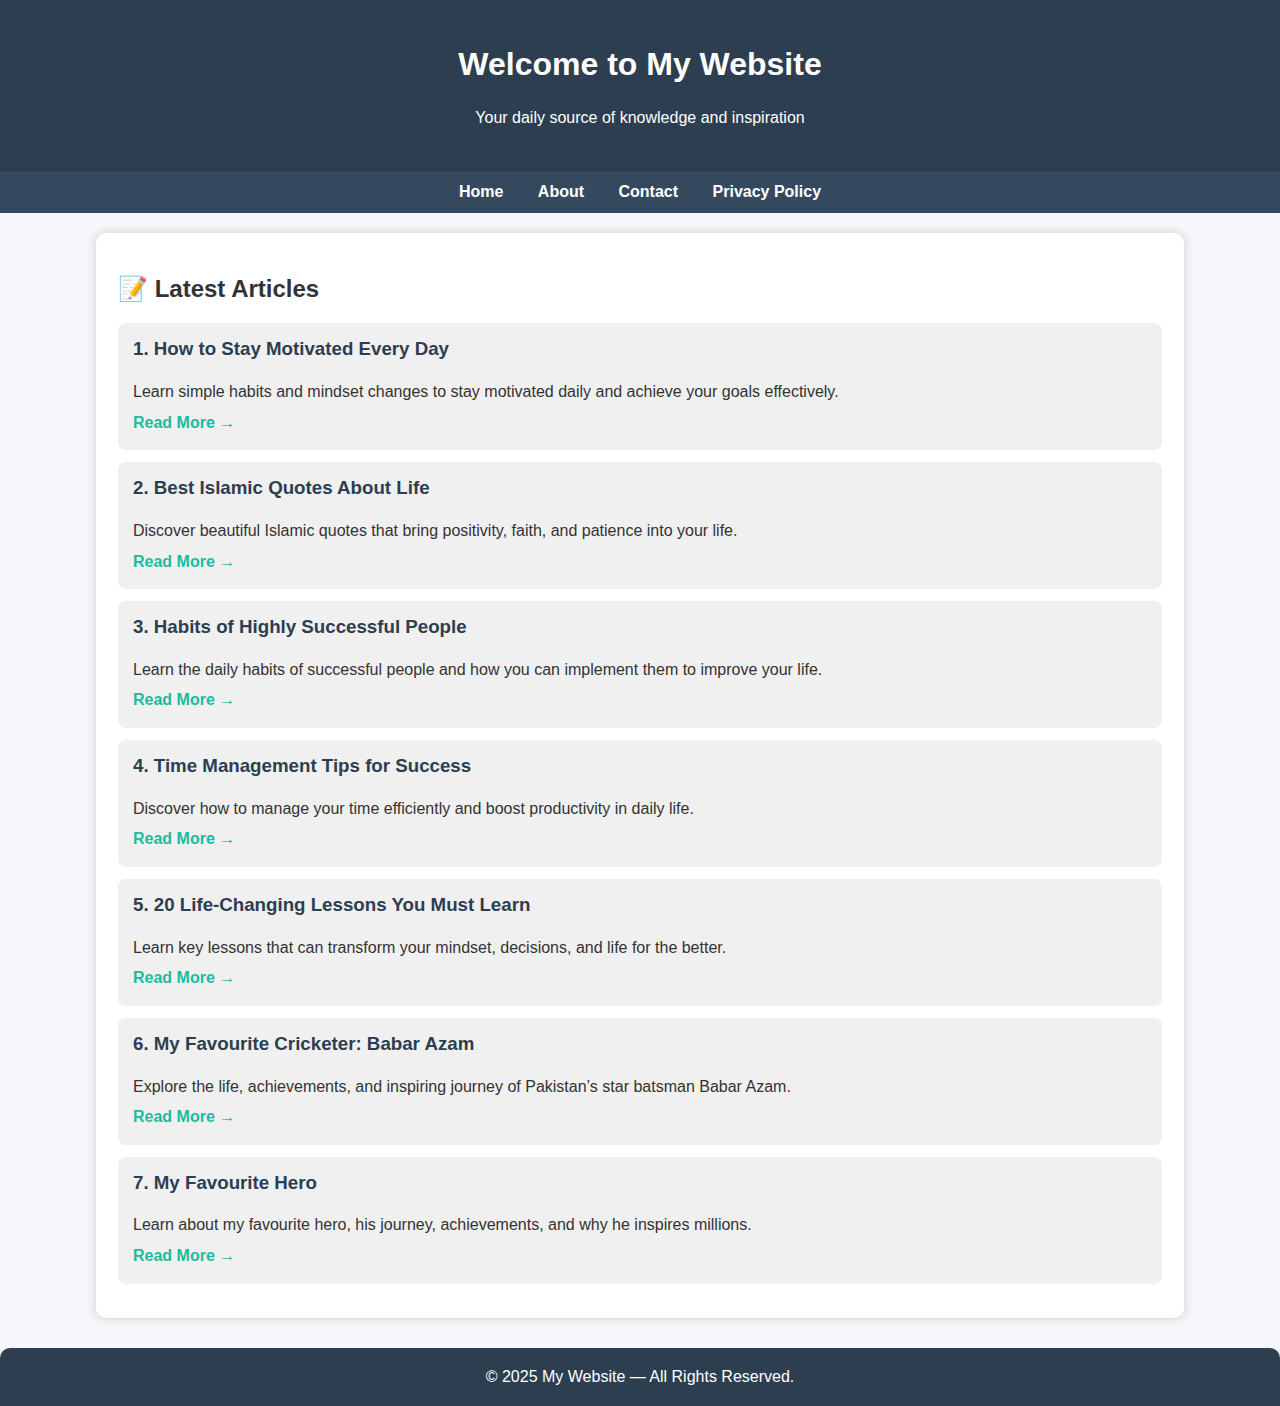
<file: index.html>
<!DOCTYPE html>
<html lang="en">
<head>
    <meta charset="UTF-8">
    <meta name="viewport" content="width=device-width, initial-scale=1.0">
    <title>My Website - Home</title>
    <link rel="stylesheet" href="style.css">
</head>
<body>

<header>
    <h1>Welcome to My Website</h1>
    <p>Your daily source of knowledge and inspiration</p>
</header>

<nav>
    <a href="index.html">Home</a>
    <a href="about.html">About</a>
    <a href="contact.html">Contact</a>
    <a href="privacy.html">Privacy Policy</a>
</nav>

<div class="container">

    <div class="card">
        <h2>📝 Latest Articles</h2>

        <div class="article">
            <h3>1. How to Stay Motivated Every Day</h3>
            <p>Learn simple habits and mindset changes to stay motivated daily and achieve your goals effectively.</p>
            <p><b><a href="article1.html">Read More →</a></b></p>
        </div>

        <div class="article">
            <h3>2. Best Islamic Quotes About Life</h3>
            <p>Discover beautiful Islamic quotes that bring positivity, faith, and patience into your life.</p>
            <p><b><a href="article2.html">Read More →</a></b></p>
        </div>

        <div class="article">
            <h3>3. Habits of Highly Successful People</h3>
            <p>Learn the daily habits of successful people and how you can implement them to improve your life.</p>
            <p><b><a href="article3.html">Read More →</a></b></p>
        </div>

        <div class="article">
            <h3>4. Time Management Tips for Success</h3>
            <p>Discover how to manage your time efficiently and boost productivity in daily life.</p>
            <p><b><a href="article4.html">Read More →</a></b></p>
        </div>

        <div class="article">
            <h3>5. 20 Life-Changing Lessons You Must Learn</h3>
            <p>Learn key lessons that can transform your mindset, decisions, and life for the better.</p>
            <p><b><a href="article5.html">Read More →</a></b></p>
        </div>

        <div class="article">
            <h3>6. My Favourite Cricketer: Babar Azam</h3>
            <p>Explore the life, achievements, and inspiring journey of Pakistan’s star batsman Babar Azam.</p>
            <p><b><a href="article6.html">Read More →</a></b></p>
        </div>

        <div class="article">
            <h3>7. My Favourite Hero</h3>
            <p>Learn about my favourite hero, his journey, achievements, and why he inspires millions.</p>
            <p><b><a href="article7.html">Read More →</a></b></p>
        </div>

    </div>

</div>

<footer>
    © 2025 My Website — All Rights Reserved.
</footer>

</body>
</html>
</file>
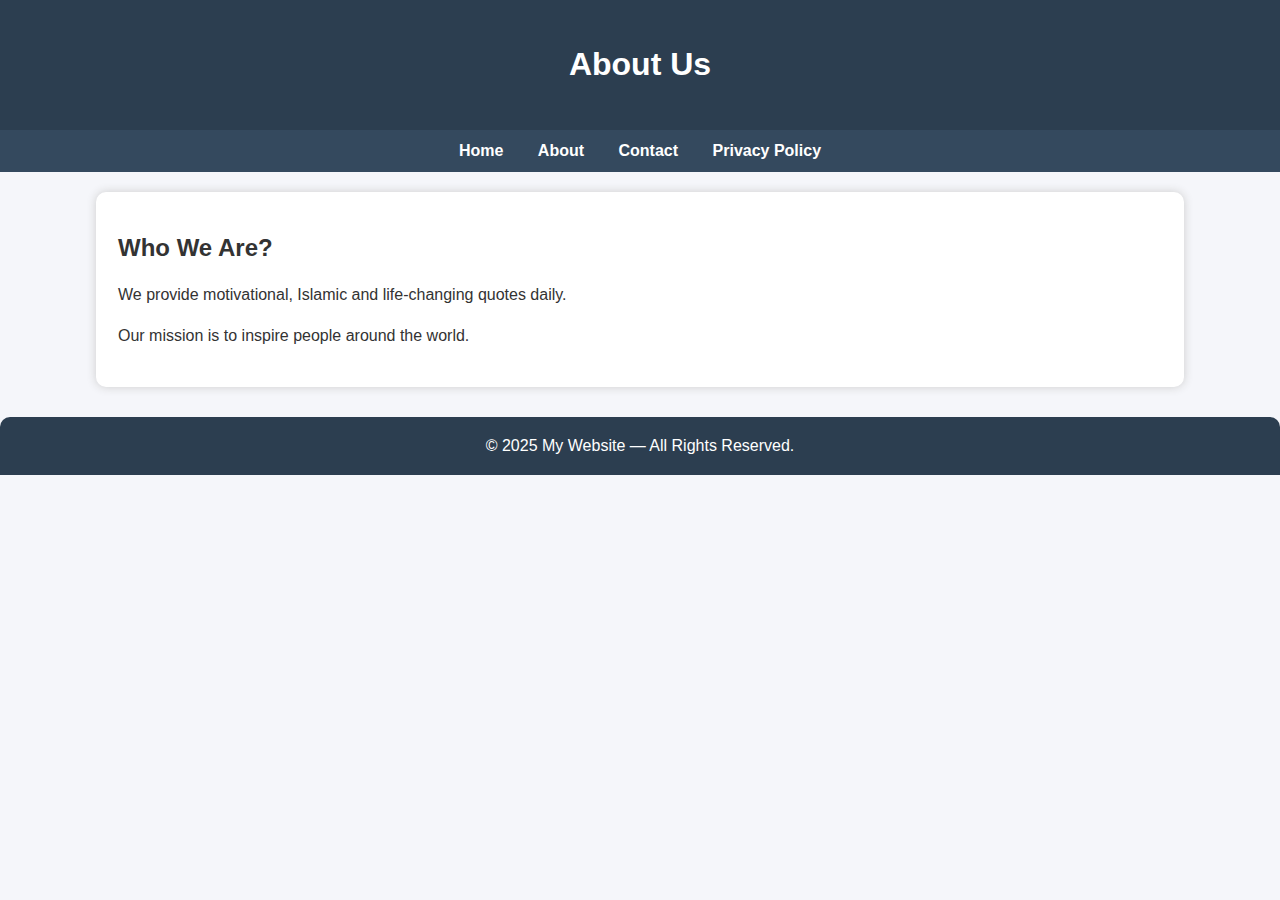
<file: about.html>
<!DOCTYPE html>
<html lang="en">
<head>
    <meta charset="UTF-8">
    <meta name="viewport" content="width=device-width, initial-scale=1.0">
    <title>About Us</title>
    <link rel="stylesheet" href="style.css">
</head>
<body>

<header>
    <h1>About Us</h1>
</header>

<nav>
    <a href="index.html">Home</a>
    <a href="about.html">About</a>
    <a href="contact.html">Contact</a>
    <a href="privacy.html">Privacy Policy</a>
</nav>

<div class="container">
    <div class="card">
        <h2>Who We Are?</h2>
        <p>We provide motivational, Islamic and life-changing quotes daily.</p>
        <p>Our mission is to inspire people around the world.</p>
    </div>
</div>

<footer>
    © 2025 My Website — All Rights Reserved.
</footer>

</body>
</html>
</file>
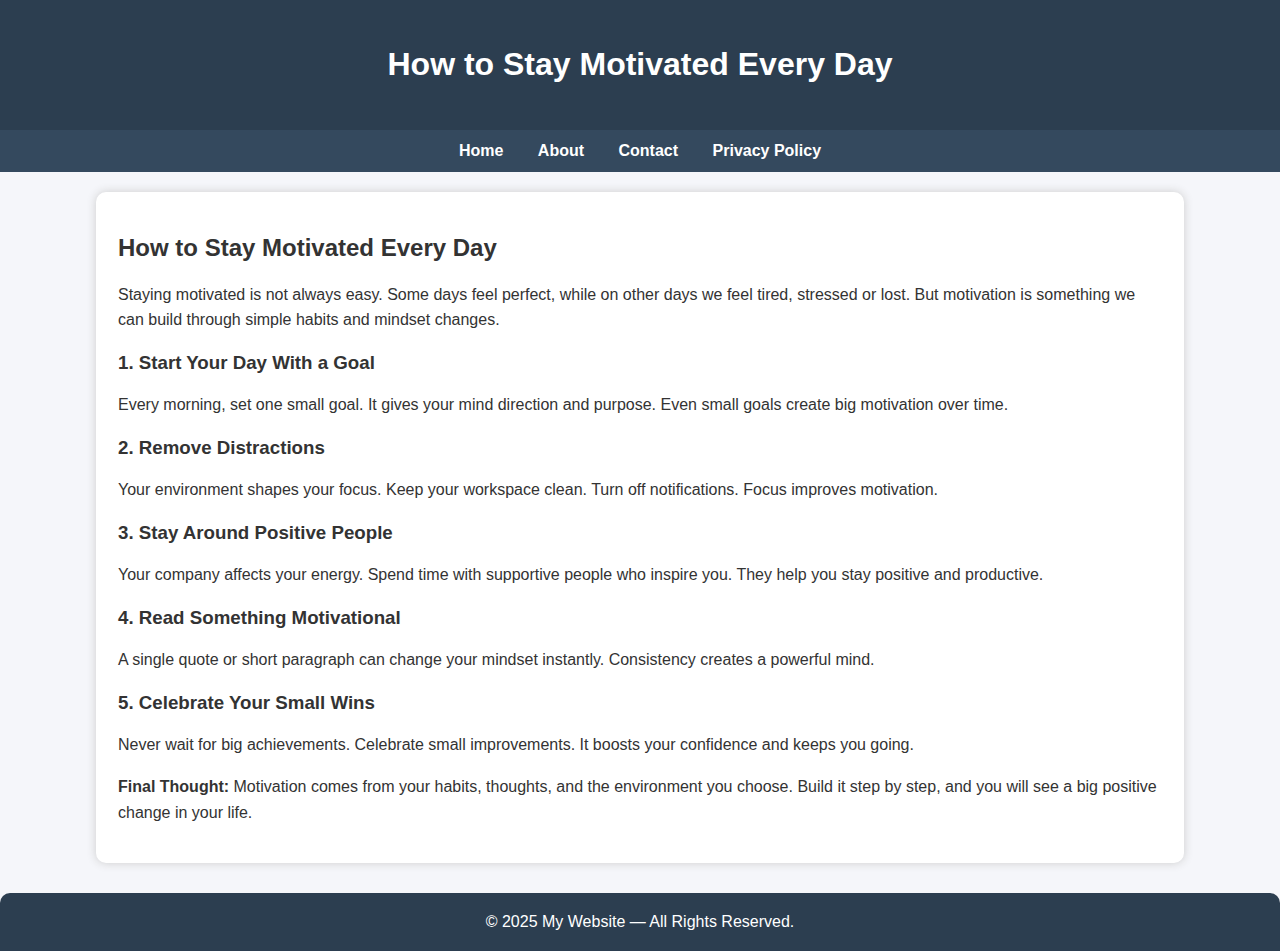
<file: article1.html>
<!DOCTYPE html>
<html lang="en">
<head>
    <meta charset="UTF-8">
    <meta name="viewport" content="width=device-width, initial-scale=1.0">
    <title>How to Stay Motivated Every Day</title>
    <link rel="stylesheet" href="style.css">
</head>
<body>

<header>
    <h1>How to Stay Motivated Every Day</h1>
</header>

<nav>
    <a href="index.html">Home</a>
    <a href="about.html">About</a>
    <a href="contact.html">Contact</a>
    <a href="privacy.html">Privacy Policy</a>
</nav>

<div class="container">
    <div class="card">
        <h2>How to Stay Motivated Every Day</h2>

        <p>Staying motivated is not always easy. Some days feel perfect, while on other days
        we feel tired, stressed or lost. But motivation is something we can build through
        simple habits and mindset changes.</p>

        <h3>1. Start Your Day With a Goal</h3>
        <p>Every morning, set one small goal. It gives your mind direction and purpose.
        Even small goals create big motivation over time.</p>

        <h3>2. Remove Distractions</h3>
        <p>Your environment shapes your focus. Keep your workspace clean. Turn off notifications.
        Focus improves motivation.</p>

        <h3>3. Stay Around Positive People</h3>
        <p>Your company affects your energy. Spend time with supportive people who inspire you.
        They help you stay positive and productive.</p>

        <h3>4. Read Something Motivational</h3>
        <p>A single quote or short paragraph can change your mindset instantly.
        Consistency creates a powerful mind.</p>

        <h3>5. Celebrate Your Small Wins</h3>
        <p>Never wait for big achievements. Celebrate small improvements.
        It boosts your confidence and keeps you going.</p>

        <p><b>Final Thought:</b> Motivation comes from your habits, thoughts,
        and the environment you choose. Build it step by step, and you will see a
        big positive change in your life.</p>
    </div>
</div>

<footer>
    © 2025 My Website — All Rights Reserved.
</footer>

</body>
</html>
</file>
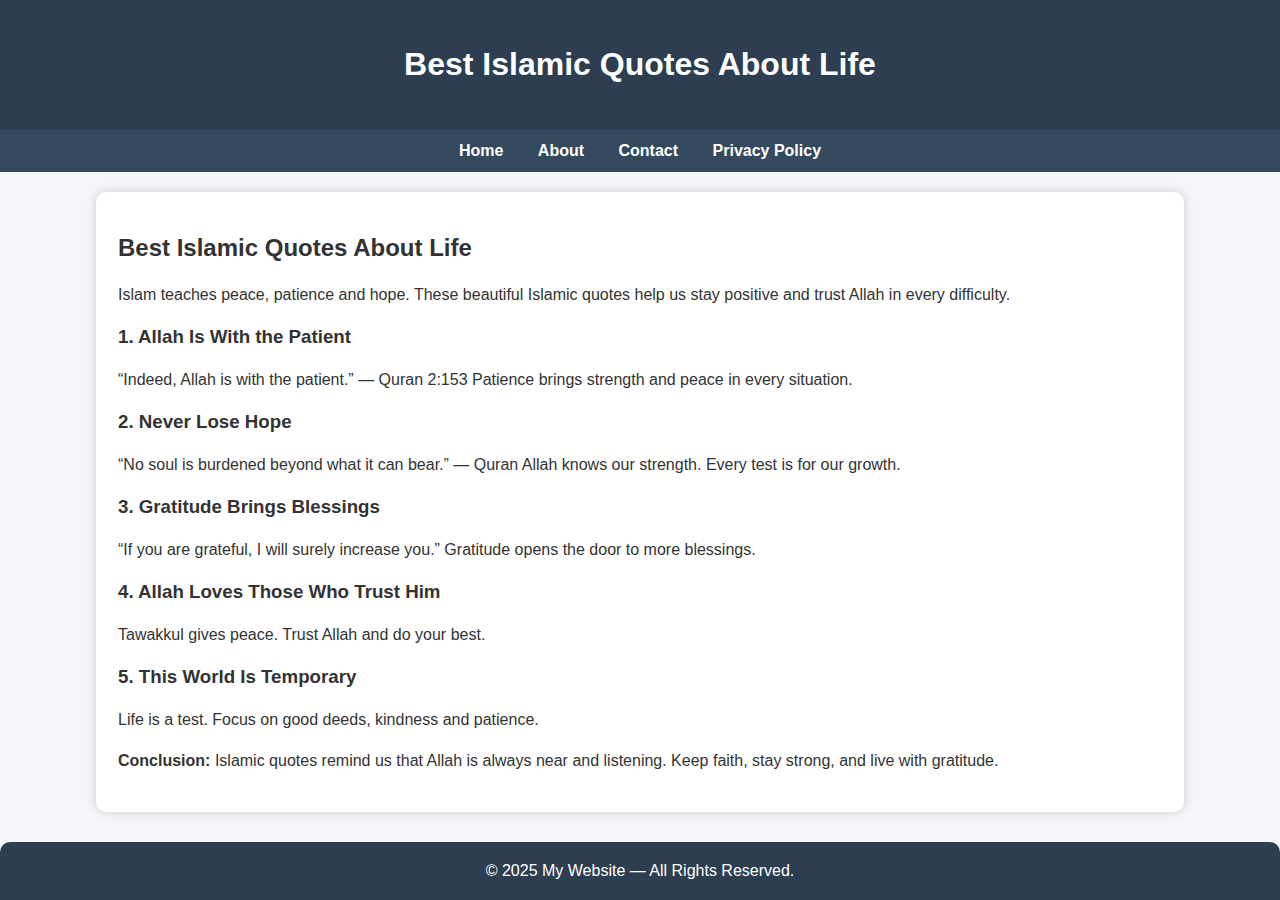
<file: article2.html>
<!DOCTYPE html>
<html lang="en">
<head>
    <meta charset="UTF-8">
    <meta name="viewport" content="width=device-width, initial-scale=1.0">
    <title>Best Islamic Quotes About Life</title>
    <link rel="stylesheet" href="style.css">
</head>
<body>

<header>
    <h1>Best Islamic Quotes About Life</h1>
</header>

<nav>
    <a href="index.html">Home</a>
    <a href="about.html">About</a>
    <a href="contact.html">Contact</a>
    <a href="privacy.html">Privacy Policy</a>
</nav>

<div class="container">
    <div class="card">
        <h2>Best Islamic Quotes About Life</h2>

        <p>Islam teaches peace, patience and hope. These beautiful Islamic quotes help us
        stay positive and trust Allah in every difficulty.</p>

        <h3>1. Allah Is With the Patient</h3>
        <p>“Indeed, Allah is with the patient.” — Quran 2:153  
        Patience brings strength and peace in every situation.</p>

        <h3>2. Never Lose Hope</h3>
        <p>“No soul is burdened beyond what it can bear.” — Quran  
        Allah knows our strength. Every test is for our growth.</p>

        <h3>3. Gratitude Brings Blessings</h3>
        <p>“If you are grateful, I will surely increase you.”  
        Gratitude opens the door to more blessings.</p>

        <h3>4. Allah Loves Those Who Trust Him</h3>
        <p>Tawakkul gives peace. Trust Allah and do your best.</p>

        <h3>5. This World Is Temporary</h3>
        <p>Life is a test. Focus on good deeds, kindness and patience.</p>

        <p><b>Conclusion:</b> Islamic quotes remind us that Allah is always near and
        listening. Keep faith, stay strong, and live with gratitude.</p>
    </div>
</div>

<footer>
    © 2025 My Website — All Rights Reserved.
</footer>

</body>
</html>
</file>
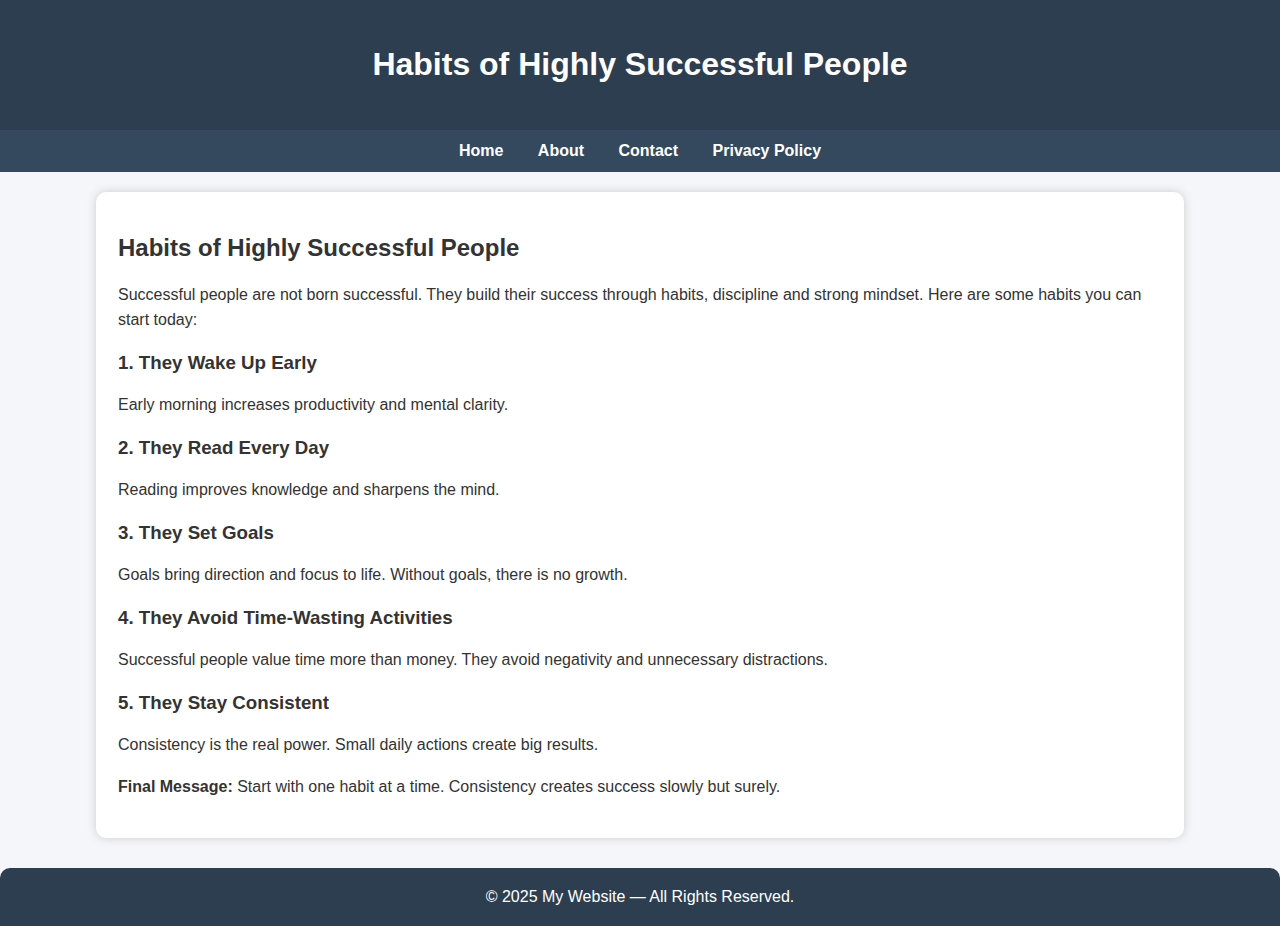
<file: article3.html>
<!DOCTYPE html>
<html lang="en">
<head>
    <meta charset="UTF-8">
    <meta name="viewport" content="width=device-width, initial-scale=1.0">
    <title>Habits of Highly Successful People</title>
    <link rel="stylesheet" href="style.css">
</head>
<body>

<header>
    <h1>Habits of Highly Successful People</h1>
</header>

<nav>
    <a href="index.html">Home</a>
    <a href="about.html">About</a>
    <a href="contact.html">Contact</a>
    <a href="privacy.html">Privacy Policy</a>
</nav>

<div class="container">
    <div class="card">
        <h2>Habits of Highly Successful People</h2>

        <p>Successful people are not born successful. They build their success through habits,
        discipline and strong mindset. Here are some habits you can start today:</p>

        <h3>1. They Wake Up Early</h3>
        <p>Early morning increases productivity and mental clarity.</p>

        <h3>2. They Read Every Day</h3>
        <p>Reading improves knowledge and sharpens the mind.</p>

        <h3>3. They Set Goals</h3>
        <p>Goals bring direction and focus to life. Without goals, there is no growth.</p>

        <h3>4. They Avoid Time-Wasting Activities</h3>
        <p>Successful people value time more than money. They avoid negativity and unnecessary distractions.</p>

        <h3>5. They Stay Consistent</h3>
        <p>Consistency is the real power. Small daily actions create big results.</p>

        <p><b>Final Message:</b> Start with one habit at a time. Consistency creates success slowly but surely.</p>
    </div>
</div>

<footer>
    © 2025 My Website — All Rights Reserved.
</footer>

</body>
</html>
</file>
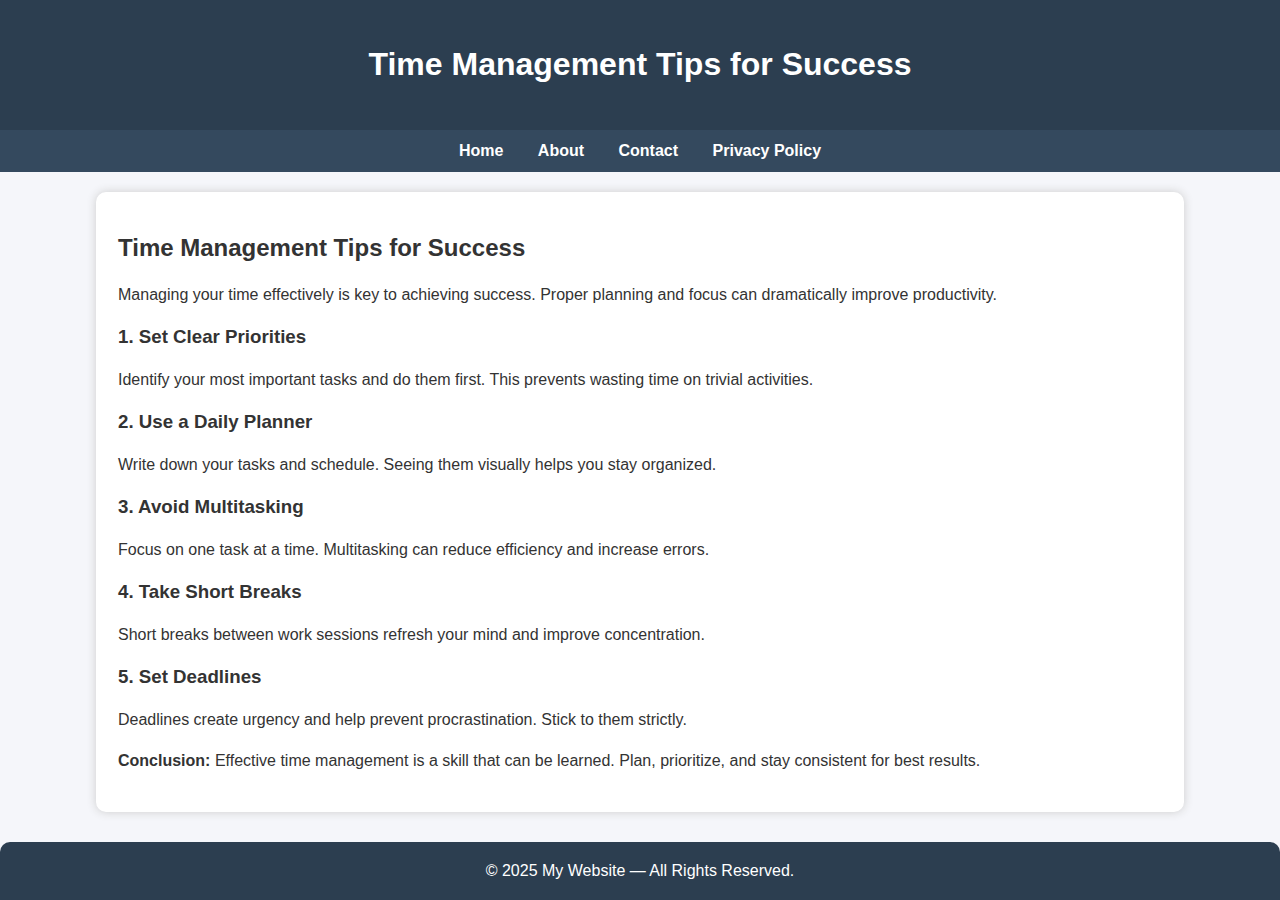
<file: article4.html>
<!DOCTYPE html>
<html lang="en">
<head>
    <meta charset="UTF-8">
    <meta name="viewport" content="width=device-width, initial-scale=1.0">
    <title>Time Management Tips for Success</title>
    <link rel="stylesheet" href="style.css">
</head>
<body>

<header>
    <h1>Time Management Tips for Success</h1>
</header>

<nav>
    <a href="index.html">Home</a>
    <a href="about.html">About</a>
    <a href="contact.html">Contact</a>
    <a href="privacy.html">Privacy Policy</a>
</nav>

<div class="container">
    <div class="card">
        <h2>Time Management Tips for Success</h2>

        <p>Managing your time effectively is key to achieving success. Proper planning and focus can dramatically improve productivity.</p>

        <h3>1. Set Clear Priorities</h3>
        <p>Identify your most important tasks and do them first. This prevents wasting time on trivial activities.</p>

        <h3>2. Use a Daily Planner</h3>
        <p>Write down your tasks and schedule. Seeing them visually helps you stay organized.</p>

        <h3>3. Avoid Multitasking</h3>
        <p>Focus on one task at a time. Multitasking can reduce efficiency and increase errors.</p>

        <h3>4. Take Short Breaks</h3>
        <p>Short breaks between work sessions refresh your mind and improve concentration.</p>

        <h3>5. Set Deadlines</h3>
        <p>Deadlines create urgency and help prevent procrastination. Stick to them strictly.</p>

        <p><b>Conclusion:</b> Effective time management is a skill that can be learned. Plan, prioritize, and stay consistent for best results.</p>
    </div>
</div>

<footer>
    © 2025 My Website — All Rights Reserved.
</footer>

</body>
</html>
</file>
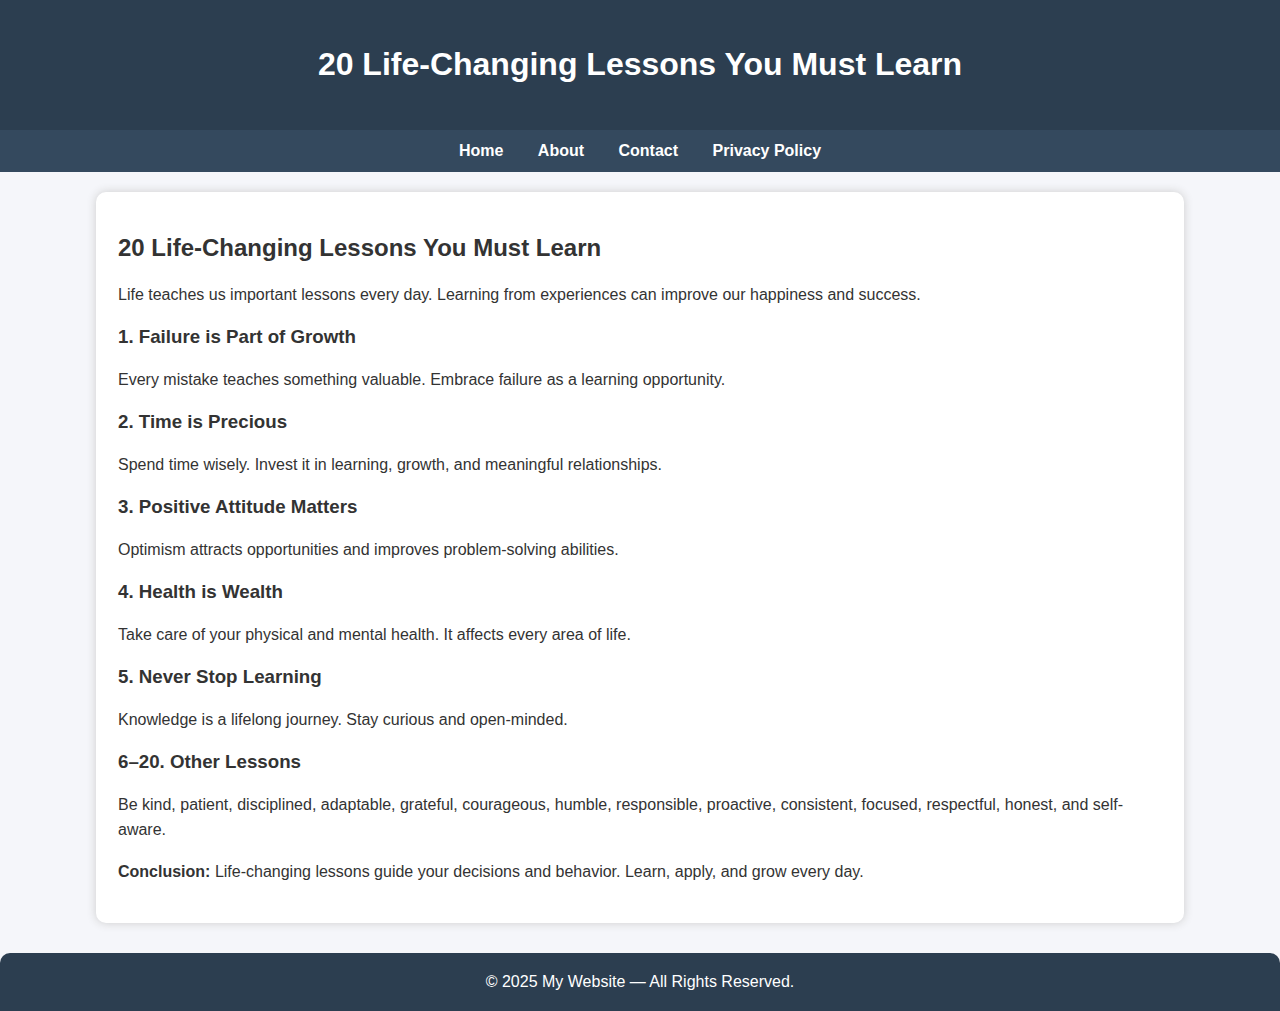
<file: article5.html>
<!DOCTYPE html>
<html lang="en">
<head>
    <meta charset="UTF-8">
    <meta name="viewport" content="width=device-width, initial-scale=1.0">
    <title>20 Life-Changing Lessons You Must Learn</title>
    <link rel="stylesheet" href="style.css">
</head>
<body>

<header>
    <h1>20 Life-Changing Lessons You Must Learn</h1>
</header>

<nav>
    <a href="index.html">Home</a>
    <a href="about.html">About</a>
    <a href="contact.html">Contact</a>
    <a href="privacy.html">Privacy Policy</a>
</nav>

<div class="container">
    <div class="card">
        <h2>20 Life-Changing Lessons You Must Learn</h2>

        <p>Life teaches us important lessons every day. Learning from experiences can improve our happiness and success.</p>

        <h3>1. Failure is Part of Growth</h3>
        <p>Every mistake teaches something valuable. Embrace failure as a learning opportunity.</p>

        <h3>2. Time is Precious</h3>
        <p>Spend time wisely. Invest it in learning, growth, and meaningful relationships.</p>

        <h3>3. Positive Attitude Matters</h3>
        <p>Optimism attracts opportunities and improves problem-solving abilities.</p>

        <h3>4. Health is Wealth</h3>
        <p>Take care of your physical and mental health. It affects every area of life.</p>

        <h3>5. Never Stop Learning</h3>
        <p>Knowledge is a lifelong journey. Stay curious and open-minded.</p>

        <h3>6–20. Other Lessons</h3>
        <p>Be kind, patient, disciplined, adaptable, grateful, courageous, humble, responsible, proactive, consistent, focused, respectful, honest, and self-aware.</p>

        <p><b>Conclusion:</b> Life-changing lessons guide your decisions and behavior. Learn, apply, and grow every day.</p>
    </div>
</div>

<footer>
    © 2025 My Website — All Rights Reserved.
</footer>

</body>
</html>
</file>
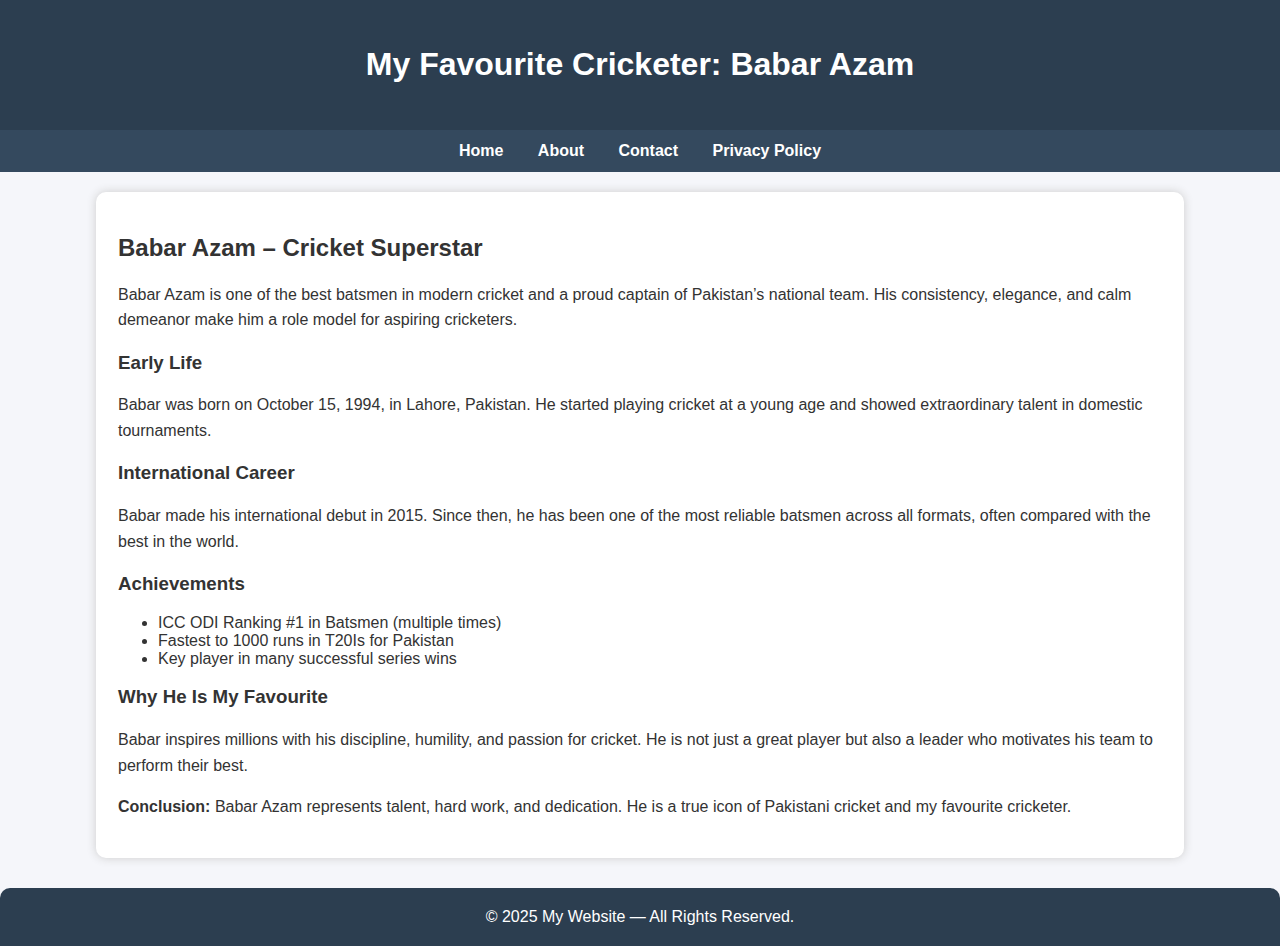
<file: article6.html>
<!DOCTYPE html>
<html lang="en">
<head>
    <meta charset="UTF-8">
    <meta name="viewport" content="width=device-width, initial-scale=1.0">
    <title>My Favourite Cricketer: Babar Azam</title>
    <link rel="stylesheet" href="style.css">
</head>
<body>

<header>
    <h1>My Favourite Cricketer: Babar Azam</h1>
</header>

<nav>
    <a href="index.html">Home</a>
    <a href="about.html">About</a>
    <a href="contact.html">Contact</a>
    <a href="privacy.html">Privacy Policy</a>
</nav>

<div class="container">
    <div class="card">
        <h2>Babar Azam – Cricket Superstar</h2>

        <p>Babar Azam is one of the best batsmen in modern cricket and a proud captain of Pakistan’s national team. His consistency, elegance, and calm demeanor make him a role model for aspiring cricketers.</p>

        <h3>Early Life</h3>
        <p>Babar was born on October 15, 1994, in Lahore, Pakistan. He started playing cricket at a young age and showed extraordinary talent in domestic tournaments.</p>

        <h3>International Career</h3>
        <p>Babar made his international debut in 2015. Since then, he has been one of the most reliable batsmen across all formats, often compared with the best in the world.</p>

        <h3>Achievements</h3>
        <ul>
            <li>ICC ODI Ranking #1 in Batsmen (multiple times)</li>
            <li>Fastest to 1000 runs in T20Is for Pakistan</li>
            <li>Key player in many successful series wins</li>
        </ul>

        <h3>Why He Is My Favourite</h3>
        <p>Babar inspires millions with his discipline, humility, and passion for cricket. He is not just a great player but also a leader who motivates his team to perform their best.</p>

        <p><b>Conclusion:</b> Babar Azam represents talent, hard work, and dedication. He is a true icon of Pakistani cricket and my favourite cricketer.</p>
    </div>
</div>

<footer>
    © 2025 My Website — All Rights Reserved.
</footer>

</body>
</html>
</file>
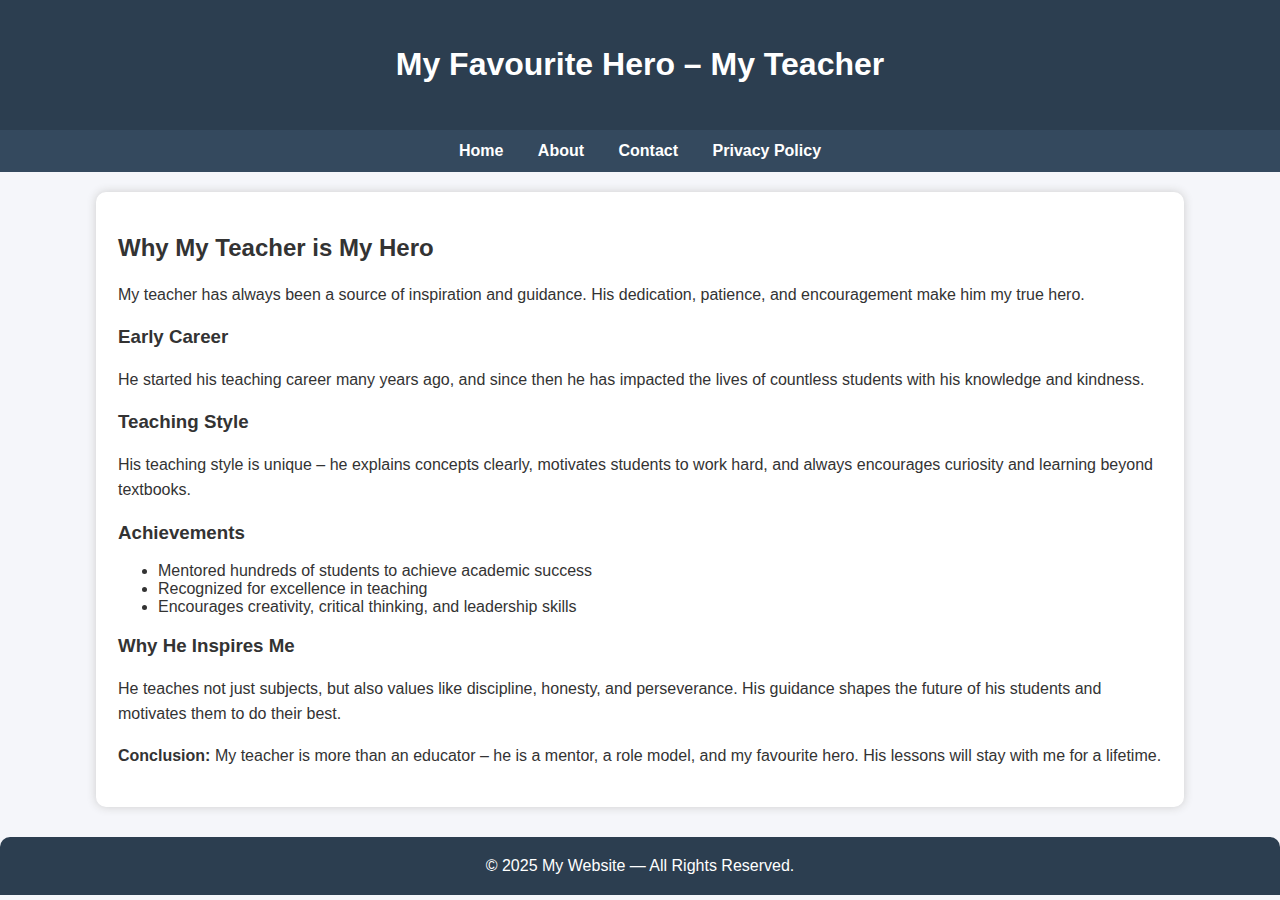
<file: article7.html>
<!DOCTYPE html>
<html lang="en">
<head>
    <meta charset="UTF-8">
    <meta name="viewport" content="width=device-width, initial-scale=1.0">
    <title>My Favourite Hero – My Teacher</title>
    <link rel="stylesheet" href="style.css">
</head>
<body>

<header>
    <h1>My Favourite Hero – My Teacher</h1>
</header>

<nav>
    <a href="index.html">Home</a>
    <a href="about.html">About</a>
    <a href="contact.html">Contact</a>
    <a href="privacy.html">Privacy Policy</a>
</nav>

<div class="container">
    <div class="card">
        <h2>Why My Teacher is My Hero</h2>

        <p>My teacher has always been a source of inspiration and guidance. His dedication, patience, and encouragement make him my true hero.</p>

        <h3>Early Career</h3>
        <p>He started his teaching career many years ago, and since then he has impacted the lives of countless students with his knowledge and kindness.</p>

        <h3>Teaching Style</h3>
        <p>His teaching style is unique – he explains concepts clearly, motivates students to work hard, and always encourages curiosity and learning beyond textbooks.</p>

        <h3>Achievements</h3>
        <ul>
            <li>Mentored hundreds of students to achieve academic success</li>
            <li>Recognized for excellence in teaching</li>
            <li>Encourages creativity, critical thinking, and leadership skills</li>
        </ul>

        <h3>Why He Inspires Me</h3>
        <p>He teaches not just subjects, but also values like discipline, honesty, and perseverance. His guidance shapes the future of his students and motivates them to do their best.</p>

        <p><b>Conclusion:</b> My teacher is more than an educator – he is a mentor, a role model, and my favourite hero. His lessons will stay with me for a lifetime.</p>

    </div>
</div>

<footer>
    © 2025 My Website — All Rights Reserved.
</footer>

</body>
</html>
</file>
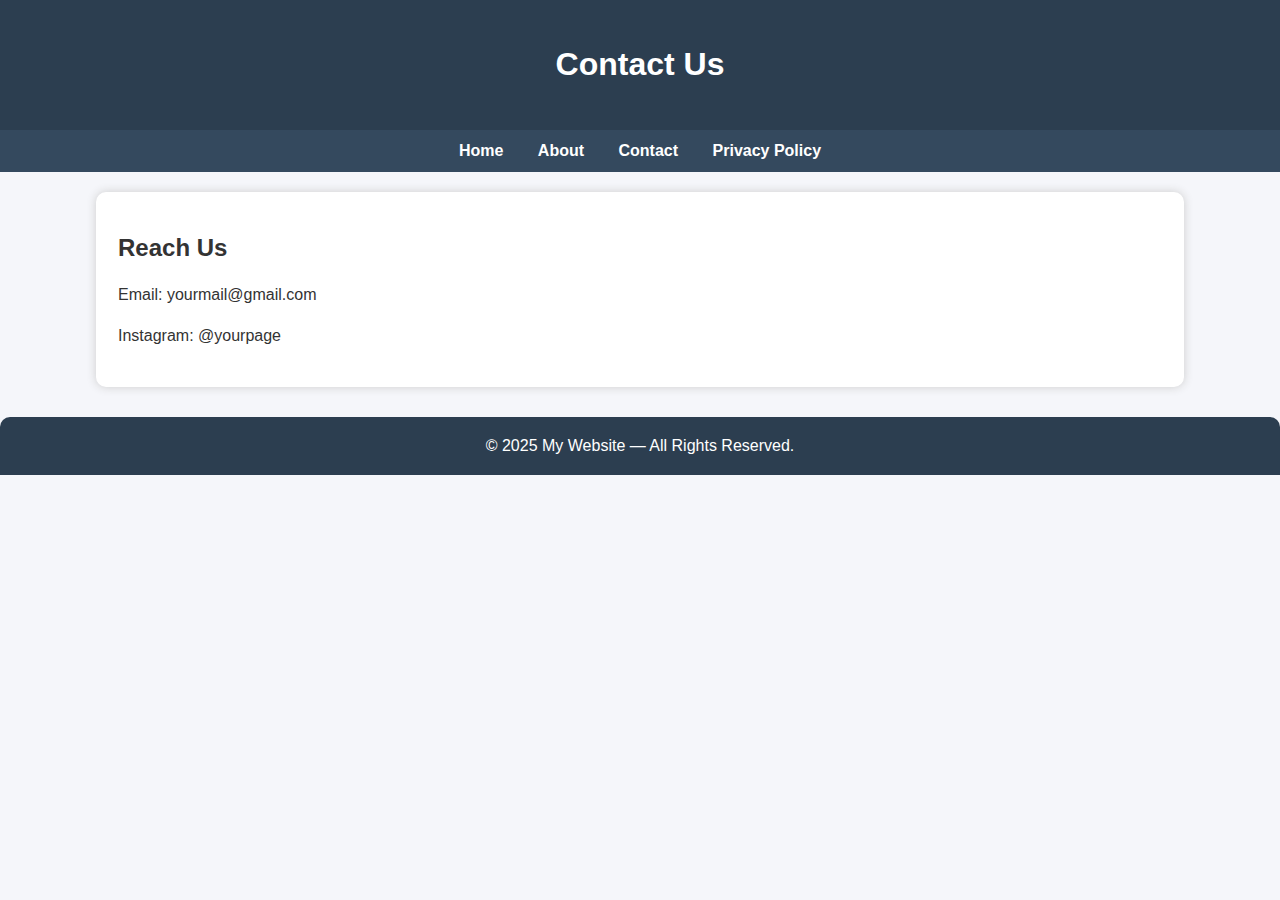
<file: contact.html>
<!DOCTYPE html>
<html lang="en">
<head>
    <meta charset="UTF-8">
    <meta name="viewport" content="width=device-width, initial-scale=1.0">
    <title>Contact</title>
    <link rel="stylesheet" href="style.css">
</head>
<body>

<header>
    <h1>Contact Us</h1>
</header>

<nav>
    <a href="index.html">Home</a>
    <a href="about.html">About</a>
    <a href="contact.html">Contact</a>
    <a href="privacy.html">Privacy Policy</a>
</nav>

<div class="container">
    <div class="card">
        <h2>Reach Us</h2>
        <p>Email: yourmail@gmail.com</p>
        <p>Instagram: @yourpage</p>
    </div>
</div>

<footer>
    © 2025 My Website — All Rights Reserved.
</footer>

</body>
</html>
</file>
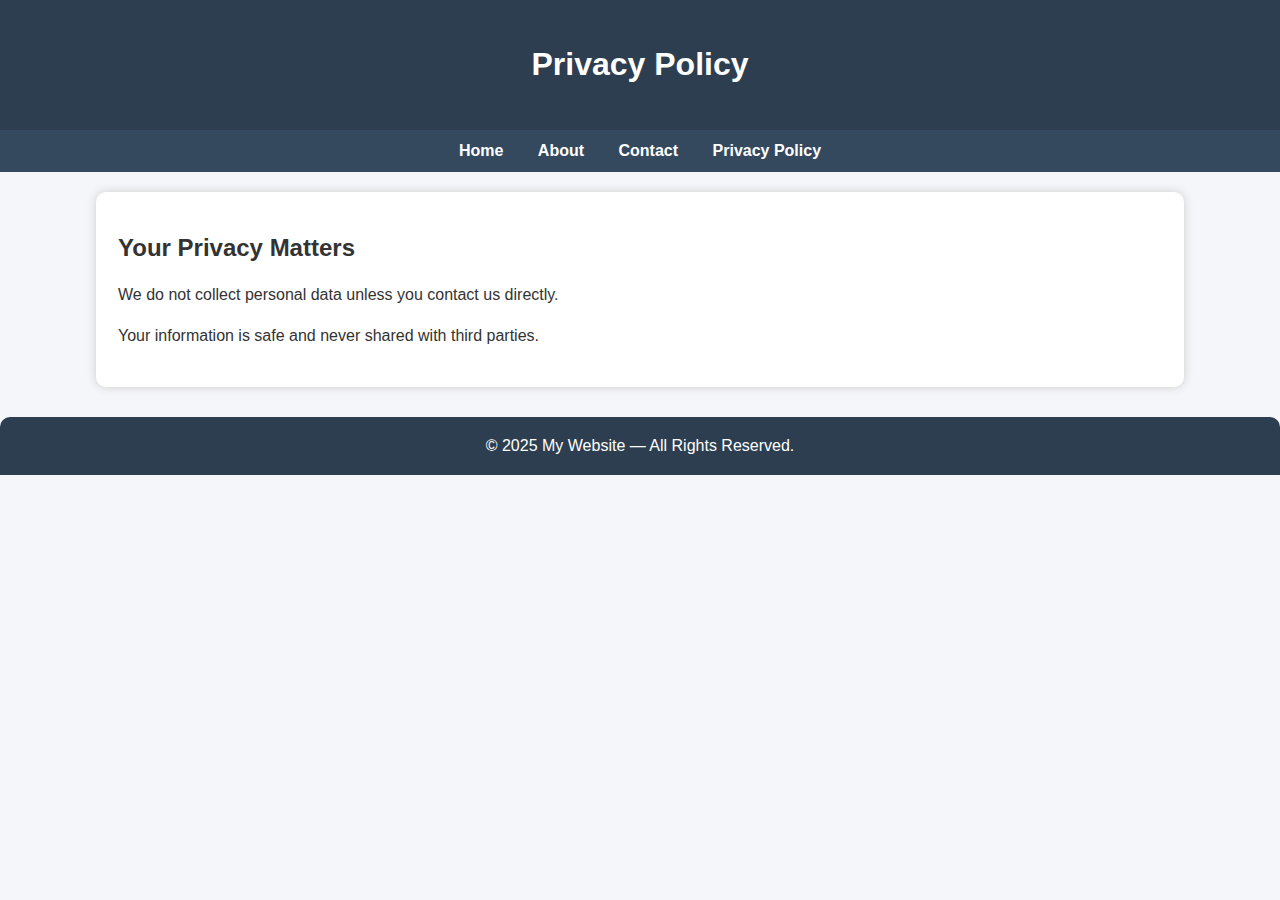
<file: privacy.html>
<!DOCTYPE html>
<html lang="en">
<head>
    <meta charset="UTF-8">
    <meta name="viewport" content="width=device-width, initial-scale=1.0">
    <title>Privacy Policy</title>
    <link rel="stylesheet" href="style.css">
</head>
<body>

<header>
    <h1>Privacy Policy</h1>
</header>

<nav>
    <a href="index.html">Home</a>
    <a href="about.html">About</a>
    <a href="contact.html">Contact</a>
    <a href="privacy.html">Privacy Policy</a>
</nav>

<div class="container">
    <div class="card">
        <h2>Your Privacy Matters</h2>
        <p>We do not collect personal data unless you contact us directly.</p>
        <p>Your information is safe and never shared with third parties.</p>
    </div>
</div>

<footer>
    © 2025 My Website — All Rights Reserved.
</footer>

</body>
</html>
</file>
<file: style.css>
/* =========================== */
/* General Styles */
body {
    margin: 0;
    font-family: Poppins, sans-serif;
    background: #f5f6fa;
    color: #333;
}

header {
    background: #2c3e50;
    padding: 25px;
    color: white;
    text-align: center;
}

nav {
    background: #34495e;
    padding: 12px;
    text-align: center;
}

nav a {
    color: white;
    margin: 0 15px;
    text-decoration: none;
    font-weight: 600;
    transition: color 0.3s;
}

nav a:hover {
    color: #1abc9c;
}

.container {
    width: 85%;
    margin: 20px auto;
}

/* =========================== */
/* Card Styles */
.card {
    background: white;
    padding: 22px;
    margin-bottom: 20px;
    border-radius: 10px;
    box-shadow: 0px 0px 10px #ccc;
    transition: transform 0.3s, box-shadow 0.3s;
}

.card:hover {
    transform: translateY(-3px);
    box-shadow: 0px 4px 15px rgba(0,0,0,0.2);
}

/* =========================== */
/* Articles Section Styling */
.article {
    background: #f0f0f0;
    padding: 15px;
    margin-bottom: 12px;
    border-radius: 8px;
    transition: transform 0.3s, box-shadow 0.3s;
}

.article h3 {
    margin-top: 0;
    color: #2c3e50;
}

.article p {
    margin: 5px 0 0 0;
}

/* Hover Effect for Articles */
.article:hover {
    transform: translateY(-3px);
    box-shadow: 0px 4px 15px rgba(0,0,0,0.2);
}

/* Links in Articles */
.article a {
    text-decoration: none;
    color: #1abc9c;
    font-weight: 600;
    transition: color 0.3s;
}

.article a:hover {
    color: #16a085;
}

/* =========================== */
/* Responsive Design */
@media screen and (max-width: 600px) {
    nav a {
        display: block;
        margin: 12px 0;
    }

    .container {
        width: 95%;
    }
}

/* =========================== */
/* Footer Styling */
footer {
    text-align: center;
    padding: 20px;
    background: #2c3e50;
    color: white;
    margin-top: 30px;
    border-top-left-radius: 10px;
    border-top-right-radius: 10px;
}

/* =========================== */
/* Typography & Misc */
h1, h2, h3 {
    font-family: 'Poppins', sans-serif;
}

p {
    font-size: 1rem;
    line-height: 1.6;
}

/* Optional: Smooth hover for cards globally */
.card, .article {
    transition: transform 0.3s ease, box-shadow 0.3s ease;
}
</file>
